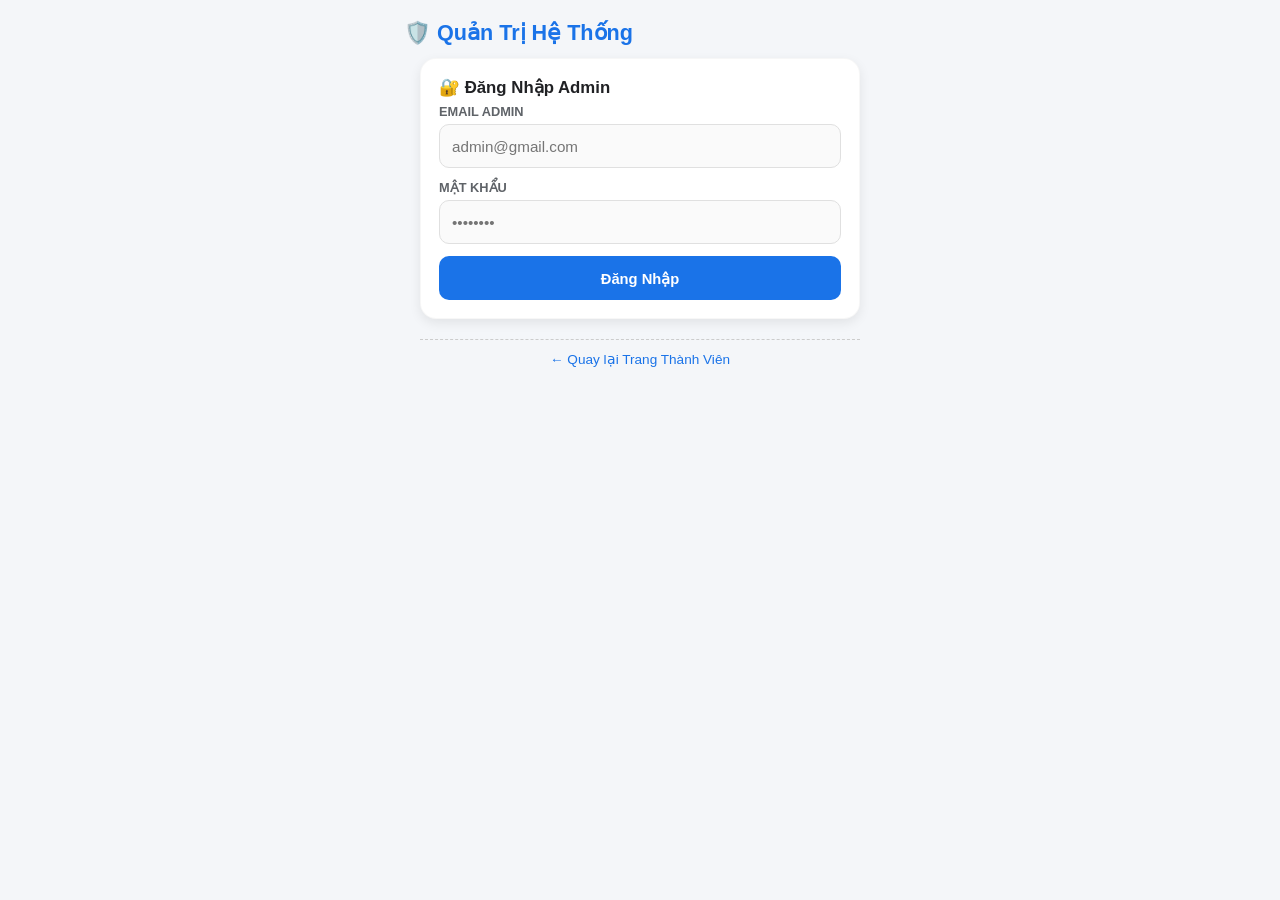
<file: src/frontend/admin.html>
<!DOCTYPE html>
<html lang="vi">
<head>
  <meta charset="UTF-8">
  <meta name="viewport" content="width=device-width, initial-scale=1.0">
  <title>Admin Dashboard - Check-in</title>
  <link rel="stylesheet" href="css/style.css">
</head>
<body>
  <div class="app-container">
    <header class="app-header">
      <h1>🛡️ Quản Trị Hệ Thống</h1>
      <button id="btn-admin-logout" class="btn secondary hidden" style="width: auto; padding: 4px 10px; font-size: 0.8rem;">Đăng xuất</button>
    </header>

    <!-- FORM ĐĂNG NHẬP ADMIN -->
    <section id="admin-login-card" class="card">
      <h2>🔐 Đăng Nhập Admin</h2>
      <div class="form-group">
        <label>Email Admin</label>
        <input type="email" id="admin-login-email" placeholder="admin@gmail.com">
      </div>
      <div class="form-group">
        <label>Mật Khẩu</label>
        <input type="password" id="admin-login-pass" placeholder="••••••••">
      </div>
      <button id="btn-admin-login" class="btn primary">Đăng Nhập</button>
    </section>

    <!-- MAIN ADMIN DASHBOARD -->
    <main id="admin-dashboard-content" class="hidden">
      <!-- Nav Tabs -->
      <nav class="tab-bar">
        <button class="tab-btn active" data-tab="tab-leaders">👔 Quản Lý Leader</button>
        <button class="tab-btn" data-tab="tab-reset">🛠️ Reset Thiết Bị</button>
      </nav>

      <!-- TAB 1: QUẢN LÝ LEADER -->
      <section id="tab-leaders" class="tab-content active">
        <!-- 1. Danh Sách Chờ Duyệt -->
        <div class="card">
          <div style="display: flex; justify-content: space-between; align-items: center; margin-bottom: 10px;">
            <h3>⏳ Yêu Cầu Chờ Duyệt</h3>
            <button id="btn-refresh-leaders" class="btn secondary" style="width: auto; padding: 4px 10px; font-size: 0.8rem;">🔄 Làm mới</button>
          </div>
          <div id="pending-list-container">
            <p class="sub-text">Đang tải danh sách chờ...</p>
          </div>
        </div>

        <!-- 2. Danh Sách Leader Đã Duyệt -->
        <div class="card">
          <h3>✅ Danh Sách Leader Đang Hoạt Động</h3>
          <div id="active-list-container">
            <p class="sub-text">Đang tải danh sách Leader...</p>
          </div>
        </div>
      </section>

      <!-- TAB 2: RESET THIẾT BỊ -->
      <section id="tab-reset" class="tab-content hidden">
        <div class="card">
          <h3>Reset Thiết Bị (Thành Viên Đổi Máy)</h3>
          <p class="sub-text">Xóa khóa máy cũ và sinh Mã Kích Hoạt 8 ký tự mới cho người dùng.</p>
          <div class="form-group">
            <label>Mã Người Dùng (Mã NV/HS)</label>
            <input type="text" id="reset-user-id" placeholder="VD: NV001" style="text-transform: uppercase;">
          </div>
          <button id="btn-reset-device" class="btn danger">Reset Thiết Bị & Tạo Mã Mới</button>

          <div id="reset-result" class="ticket-box hidden" style="margin-top: 15px;">
            <span>Mã Kích Hoạt Mới Cho Thành Viên:</span>
            <h2 id="new-activation-code" style="color: var(--primary);">--------</h2>
          </div>
        </div>
      </section>
    </main>

    <footer style="margin-top: 20px; padding-top: 10px; text-align: center; border-top: 1px dashed #ccc;">
      <a href="index.html" style="color: var(--primary); font-size: 0.85rem; text-decoration: none;">← Quay lại Trang Thành Viên</a>
    </footer>
  </div>

  <script src="js/app.js"></script>
  <script src="js/admin.js"></script>
</body>
</html>
</file>
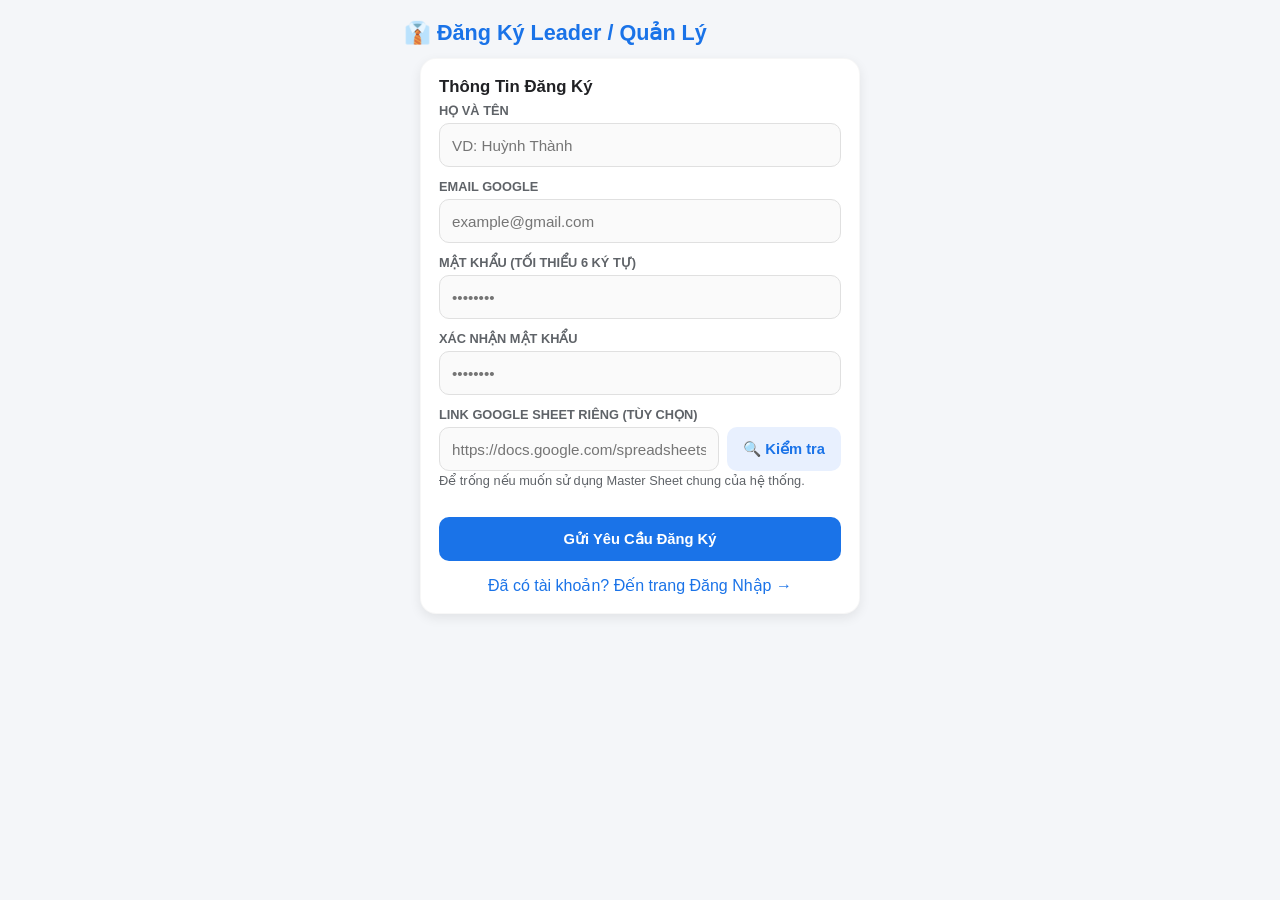
<file: src/frontend/register-leader.html>
<!DOCTYPE html>
<html lang="vi">
<head>
  <meta charset="UTF-8">
  <meta name="viewport" content="width=device-width, initial-scale=1.0">
  <title>Đăng Ký Leader - Check-in</title>
  <link rel="stylesheet" href="css/style.css">
</head>
<body>
  <div class="app-container">
    <header class="app-header">
      <h1>👔 Đăng Ký Leader / Quản Lý</h1>
    </header>

    <div class="card">
      <h2>Thông Tin Đăng Ký</h2>
      <div class="form-group">
        <label>Họ và Tên</label>
        <input type="text" id="leader-name" placeholder="VD: Huỳnh Thành">
      </div>
      <div class="form-group">
        <label>Email Google</label>
        <input type="email" id="leader-email" placeholder="example@gmail.com">
      </div>

      <!-- Bổ sung Trường Mật Khẩu -->
      <div class="form-group">
        <label>Mật Khẩu (Tối thiểu 6 ký tự)</label>
        <input type="password" id="leader-pass" placeholder="••••••••">
      </div>
      <div class="form-group">
        <label>Xác Nhận Mật Khẩu</label>
        <input type="password" id="leader-pass-confirm" placeholder="••••••••">
      </div>

      <!-- Bổ sung Nút Kiểm Tra Link Sheet -->
      <div class="form-group">
        <label>Link Google Sheet Riêng (Tùy chọn)</label>
        <div style="display: flex; gap: 8px;">
          <input type="url" id="sheet-url" placeholder="https://docs.google.com/spreadsheets/d/...">
          <button type="button" id="btn-verify-sheet" class="btn secondary" style="width: auto; white-space: nowrap;">🔍 Kiểm tra</button>
        </div>
        <small id="sheet-verify-status" class="sub-text">Để trống nếu muốn sử dụng Master Sheet chung của hệ thống.</small>
      </div>

      <button id="btn-register-leader" class="btn primary" style="margin-top: 15px;">Gửi Yêu Cầu Đăng Ký</button>
      <div style="margin-top: 15px; text-align: center;">
        <a href="leader.html" style="color: var(--primary); text-decoration: none;">Đã có tài khoản? Đến trang Đăng Nhập →</a>
      </div>
    </div>
  </div>

  <script src="js/app.js"></script>
  <script src="js/sheet-verifier.js"></script>
  <script src="js/leader-auto-auth.js"></script>
  <script src="js/leader-auth.js"></script>
</body>
</html>
</file>
<file: src/frontend/css/style.css>
:root {
  --primary: #1a73e8;
  --primary-hover: #1557b0;
  --primary-light: #e8f0fe;
  --success: #34a853;
  --success-bg: #e6f4ea;
  --danger: #ea4335;
  --danger-bg: #fce8e6;
  --bg-color: #f4f6f9;
  --card-bg: #ffffff;
  --text-main: #202124;
  --text-sub: #5f6368;
  --border-color: #e0e0e0;
  --shadow-sm: 0 2px 6px rgba(0, 0, 0, 0.05);
  --shadow-md: 0 4px 12px rgba(0, 0, 0, 0.08);
  --radius-lg: 16px;
  --radius-md: 10px;
  --radius-sm: 6px;
}

* {
  box-sizing: border-box;
  margin: 0;
  padding: 0;
  font-family: -apple-system, BlinkMacSystemFont, "SF Pro Display", "Segoe UI", Roboto, Helvetica, Arial, sans-serif;
  -webkit-tap-highlight-color: transparent;
  touch-action: manipulation;
}

html, body {
  width: 100%;
  max-width: 100vw;
  overflow-x: hidden;
  background-color: var(--bg-color);
  color: var(--text-main);
  -webkit-text-size-adjust: 100%;
}

body {
  display: flex;
  justify-content: center;
  align-items: flex-start;
  min-height: 100vh;
  padding: 12px 8px;
  padding-top: max(12px, env(safe-area-inset-top));
  padding-bottom: max(12px, env(safe-area-inset-bottom));
}

.app-container {
  width: 100%;
  max-width: 440px;
  margin: 0 auto;
}

/* Header & Hamburger Toggle */
.app-header {
  display: flex;
  align-items: center;
  justify-content: space-between;
  padding: 8px 4px 12px 4px;
}

.hamburger-btn {
  background: transparent;
  border: none;
  cursor: pointer;
  display: flex;
  flex-direction: column;
  gap: 4px;
  padding: 8px;
  border-radius: 6px;
}

.hamburger-btn span {
  display: block;
  width: 20px;
  height: 2.5px;
  background-color: var(--primary);
  border-radius: 2px;
  transition: all 0.2s ease;
}

.app-header h1 {
  font-size: clamp(1.15rem, 4.5vw, 1.35rem);
  font-weight: 700;
  color: var(--primary);
  margin-left: -20px;
}

/* Navigation Drawer (Hamburger Menu) */
.menu-overlay {
  position: fixed;
  top: 0;
  left: 0;
  width: 100vw;
  height: 100vh;
  background: rgba(0, 0, 0, 0.4);
  backdrop-filter: blur(2px);
  z-index: 99;
  transition: opacity 0.3s ease;
}

.nav-drawer {
  position: fixed;
  top: 0;
  left: 0;
  width: 270px;
  height: 100vh;
  background: var(--card-bg);
  z-index: 100;
  box-shadow: 4px 0 15px rgba(0, 0, 0, 0.15);
  padding: 20px 16px;
  display: flex;
  flex-direction: column;
  transition: transform 0.3s ease-in-out;
}

.nav-drawer.hidden-drawer {
  transform: translateX(-100%);
}

.drawer-header {
  display: flex;
  justify-content: space-between;
  align-items: center;
  padding-bottom: 15px;
  border-bottom: 1px solid var(--border-color);
  margin-bottom: 15px;
}

.drawer-header h3 {
  color: var(--primary);
  font-size: 1.1rem;
}

.close-btn {
  background: transparent;
  border: none;
  font-size: 1.5rem;
  color: var(--text-sub);
  cursor: pointer;
}

.drawer-menu {
  list-style: none;
  display: flex;
  flex-direction: column;
  gap: 8px;
}

.drawer-menu a {
  display: block;
  padding: 12px 14px;
  color: var(--text-main);
  text-decoration: none;
  font-size: 0.92rem;
  font-weight: 500;
  border-radius: var(--radius-md);
  transition: background 0.2s;
}

.drawer-menu a.active, .drawer-menu a:hover {
  background: var(--primary-light);
  color: var(--primary);
  font-weight: 700;
}

/* Navigation Tabs Internal */
.tab-bar {
  display: flex;
  gap: 6px;
  background: rgba(0, 0, 0, 0.04);
  padding: 4px;
  border-radius: var(--radius-md);
  margin-bottom: 14px;
}

.tab-btn {
  flex: 1;
  padding: 10px 6px;
  border: none;
  background: transparent;
  color: var(--text-sub);
  font-weight: 600;
  font-size: 0.88rem;
  border-radius: 8px;
  cursor: pointer;
  transition: all 0.2s ease;
  min-height: 40px;
}

.tab-btn.active {
  background: var(--card-bg);
  color: var(--primary);
  box-shadow: var(--shadow-sm);
}

/* Card Base UI */
.card {
  background: var(--card-bg);
  padding: clamp(14px, 4vw, 18px);
  border-radius: var(--radius-lg);
  box-shadow: var(--shadow-md);
  margin-bottom: 14px;
  border: 1px solid rgba(0, 0, 0, 0.03);
}

.card h2, .card h3 {
  font-size: 1.05rem;
  font-weight: 700;
  margin-bottom: 6px;
  color: var(--text-main);
}

.sub-text {
  font-size: 0.8rem;
  color: var(--text-sub);
  margin-bottom: 12px;
  line-height: 1.4;
}

.text-center { text-align: center; }

/* Khung Tips Hướng Dẫn Trực Quan (Icon Tips 💡) */
.tip-box {
  display: flex;
  align-items: flex-start;
  gap: 10px;
  background: #fef7e0;
  border: 1px solid #f9ab00;
  border-radius: var(--radius-md);
  padding: 10px 12px;
  margin-bottom: 12px;
  font-size: 0.82rem;
  color: #3c4043;
  line-height: 1.45;
}

.tip-icon {
  font-size: 1.1rem;
  flex-shrink: 0;
  margin-top: -1px;
}

.tip-content strong {
  color: #b06000;
}

/* Form Controls */
.form-group {
  margin-bottom: 12px;
  text-align: left;
}

.form-group label {
  display: block;
  font-size: 0.8rem;
  font-weight: 600;
  margin-bottom: 5px;
  color: var(--text-sub);
  text-transform: uppercase;
}

.form-group input, .form-group select {
  width: 100%;
  padding: 11px 12px;
  border: 1.5px solid var(--border-color);
  border-radius: var(--radius-md);
  font-size: 0.95rem;
  background-color: #fafafa;
  color: var(--text-main);
  outline: none;
  min-height: 44px;
}

.form-group input:focus, .form-group select:focus {
  border-color: var(--primary);
  background-color: #fff;
}

.form-row {
  display: flex;
  gap: 8px;
}

.form-inline {
  display: flex;
  gap: 8px;
  margin-top: 8px;
}

.form-inline input {
  flex: 1;
  min-width: 0;
}

.form-inline .btn {
  width: auto;
  white-space: nowrap;
  padding: 0 16px;
}

/* Button Controls */
.btn {
  width: 100%;
  padding: 12px 16px;
  border: none;
  border-radius: var(--radius-md);
  font-weight: 600;
  font-size: 0.92rem;
  cursor: pointer;
  transition: background 0.2s, transform 0.1s;
  min-height: 44px;
  display: inline-flex;
  justify-content: center;
  align-items: center;
  gap: 6px;
}

.btn:active {
  transform: scale(0.98);
}

.btn.primary {
  background: var(--primary);
  color: #ffffff;
}

.btn.secondary {
  background: var(--primary-light);
  color: var(--primary);
}

.btn.danger {
  background: var(--danger);
  color: #ffffff;
}

/* Scanner Wrapper Camera */
#scanner-wrapper {
  position: relative;
  width: 100%;
  aspect-ratio: 4 / 3;
  max-height: 280px;
  background: #000000;
  border-radius: var(--radius-md);
  overflow: hidden;
  margin-bottom: 10px;
}

#video {
  width: 100%;
  height: 100%;
  object-fit: cover;
}

.scan-region-highlight {
  position: absolute;
  top: 50%;
  left: 50%;
  transform: translate(-50%, -50%);
  width: 65%;
  height: 65%;
  border: 2px dashed var(--success);
  border-radius: var(--radius-md);
  box-shadow: 0 0 0 9999px rgba(0, 0, 0, 0.45);
}

.status-text {
  font-size: 0.85rem;
  color: var(--text-sub);
  margin-bottom: 10px;
  font-weight: 500;
}

/* Ticket Result */
.result-card {
  border-left: 5px solid var(--success);
}

.ticket-box {
  background: var(--success-bg);
  padding: 12px;
  border-radius: var(--radius-md);
  margin: 10px 0;
  word-break: break-all;
  border: 1px dashed var(--success);
}

.ticket-box span {
  font-size: 0.75rem;
  color: #2b7d38;
  display: block;
  margin-bottom: 2px;
}

.ticket-box strong {
  font-size: 1.1rem;
  color: #1e4620;
}

.badge {
  background: var(--primary-light);
  color: var(--primary);
  padding: 4px 8px;
  border-radius: 20px;
  font-size: 0.75rem;
  font-weight: 600;
  max-width: 180px;
  white-space: nowrap;
  overflow: hidden;
  text-overflow: ellipsis;
}

/* History List */
.history-list {
  list-style: none;
  margin-top: 8px;
}

.history-list li {
  padding: 10px 12px;
  border-bottom: 1px solid var(--border-color);
  font-size: 0.85rem;
  line-height: 1.4;
}

.history-list li:last-child {
  border-bottom: none;
}

.history-list .empty-msg {
  text-align: center;
  color: var(--text-sub);
  padding: 16px 0;
}

/* Data Table Responsive Container */
.table-responsive {
  width: 100%;
  overflow-x: auto;
  -webkit-overflow-scrolling: touch;
  margin-top: 8px;
  border-radius: var(--radius-sm);
}

.data-table {
  width: 100%;
  border-collapse: collapse;
  font-size: 0.82rem;
  white-space: nowrap;
}

.data-table th, .data-table td {
  border: 1px solid var(--border-color);
  padding: 8px 10px;
  text-align: left;
}

.data-table th {
  background-color: #f1f3f4;
  font-weight: 600;
  color: var(--text-sub);
}

/* QR Display Box */
.qrcode-container {
  display: flex;
  justify-content: center;
  align-items: center;
  padding: 12px;
  background: #ffffff;
  border-radius: var(--radius-md);
  border: 1px solid var(--border-color);
  margin: 10px 0;
}

.qrcode-container img, .qrcode-container canvas {
  max-width: 100%;
  height: auto;
}

.hidden {
  display: none !important;
}
</file>
